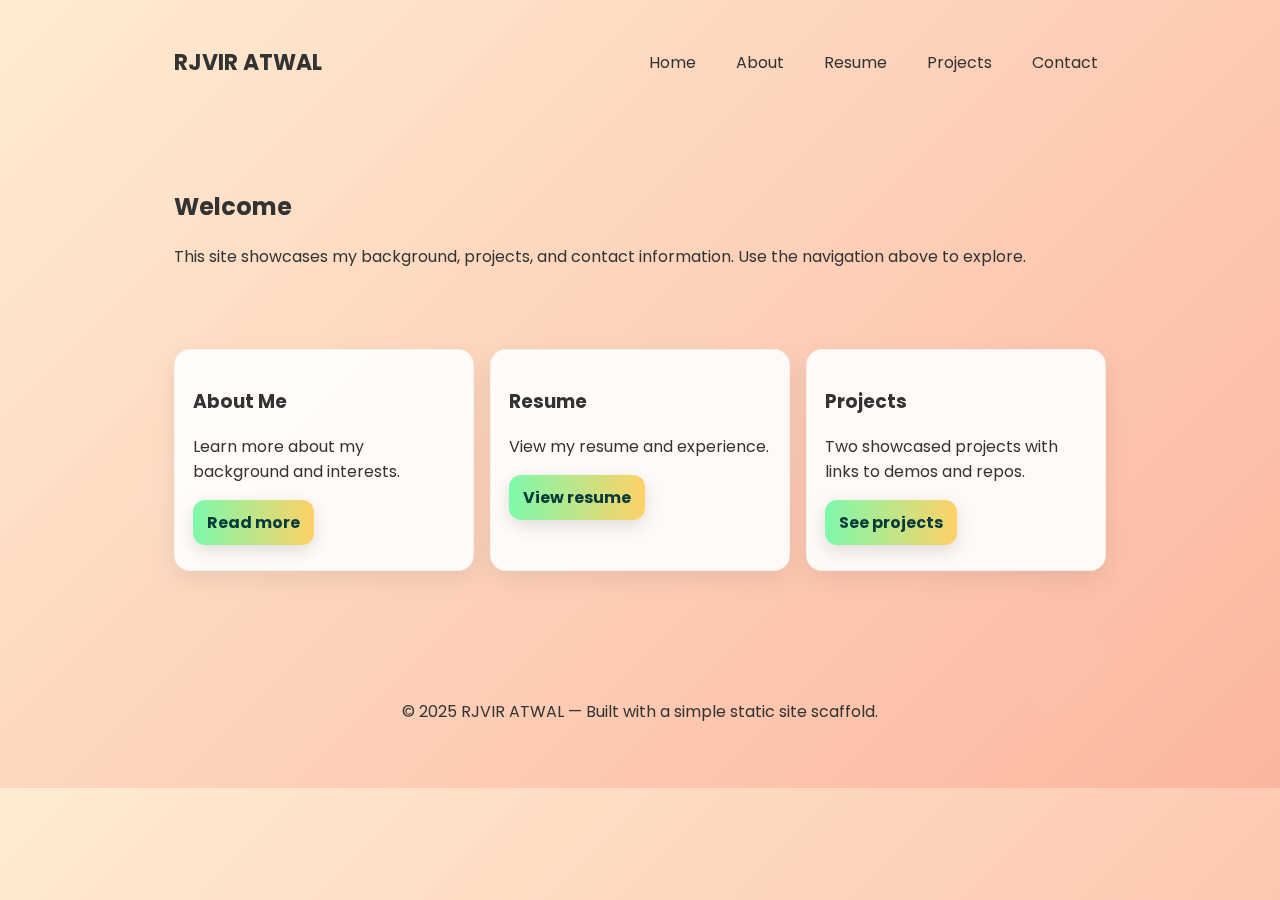
<file: site/index.html>
<!doctype html>
<html lang="en">
<head>
  <meta charset="utf-8" />
  <meta name="viewport" content="width=device-width,initial-scale=1" />
  <title>Home - Personal Webpage</title>
  <link rel="stylesheet" href="css/styles.css">
</head>
<body>
  <div class="bubble" style="left:10%;width:140px;height:140px;animation-duration:18s;opacity:0.08"></div>
  <div class="bubble" style="left:80%;width:90px;height:90px;animation-duration:14s;opacity:0.06;top:70%"></div>
  <div class="bubble" style="left:40%;width:110px;height:110px;animation-duration:20s;opacity:0.05;top:60%"></div>
  <header class="site-header">
    <div class="container">
      <h1>RJVIR ATWAL</h1>
      <button class="nav-toggle" aria-controls="site-nav" aria-expanded="false" aria-label="Toggle navigation">
        <span class="hamburger" aria-hidden="true"></span>
      </button>
      <nav class="site-nav" id="site-nav" aria-label="Main navigation">
        <a href="index.html">Home</a>
        <a href="about.html">About</a>
        <a href="resume.html">Resume</a>
        <a href="projects.html">Projects</a>
        <a href="contact.html">Contact</a>
      </nav>
    </div>
  </header>

  <main class="container">
    <section class="hero">
      <h2>Welcome</h2>
      <p>This site showcases my background, projects, and contact information. Use the navigation above to explore.</p>
    </section>

    <section class="quick-links">
      <div class="card">
        <h3>About Me</h3>
        <p>Learn more about my background and interests.</p>
        <a class="btn" href="about.html">Read more</a>
      </div>
      <div class="card">
        <h3>Resume</h3>
        <p>View my resume and experience.</p>
        <a class="btn" href="resume.html">View resume</a>
      </div>
      <div class="card">
        <h3>Projects</h3>
        <p>Two showcased projects with links to demos and repos.</p>
        <a class="btn" href="projects.html">See projects</a>
      </div>
    </section>
  </main>

  <footer class="site-footer">
    <div class="container">
      <p>&copy; 2025 RJVIR ATWAL — Built with a simple static site scaffold.</p>
    </div>
  </footer>
  <script src="js/nav.js"></script>
</body>
</html>
</file>
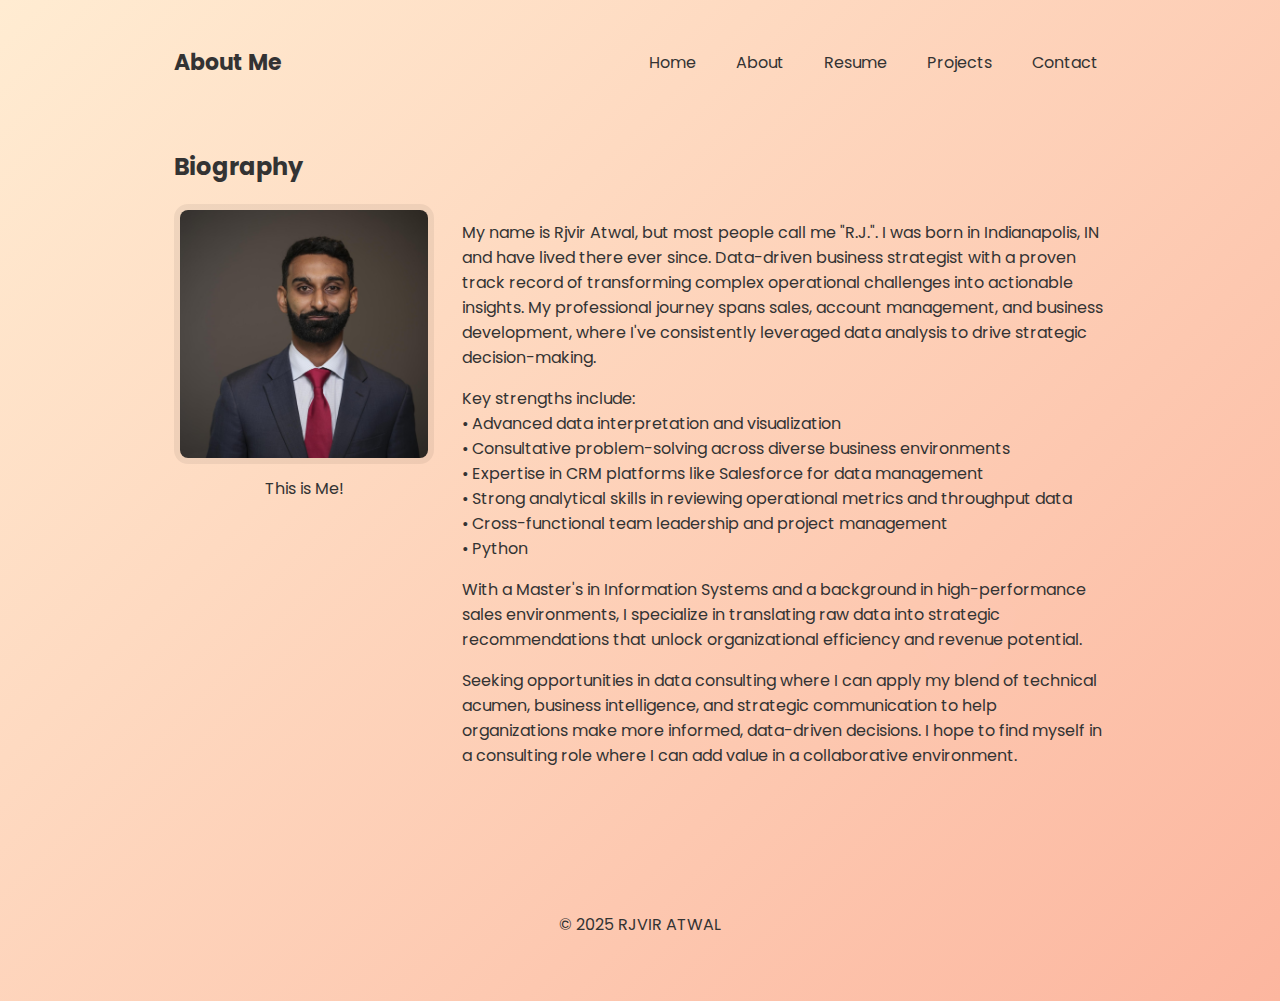
<file: site/about.html>
<!doctype html>
<html lang="en">
<head>
  <meta charset="utf-8" />
  <meta name="viewport" content="width=device-width,initial-scale=1" />
  <title>About - Personal Webpage</title>
  <link rel="stylesheet" href="css/styles.css">
</head>
<body>
  <div class="bubble" style="left:12%;width:120px;height:120px;animation-duration:16s;opacity:0.07"></div>
  <div class="bubble" style="left:72%;width:100px;height:100px;animation-duration:18s;opacity:0.06;top:65%"></div>
  <header class="site-header">
    <div class="container">
      <h1>About Me</h1>
      <button class="nav-toggle" aria-controls="site-nav" aria-expanded="false" aria-label="Toggle navigation">
        <span class="hamburger" aria-hidden="true"></span>
      </button>
      <nav class="site-nav" id="site-nav" aria-label="Main navigation">
        <a href="index.html">Home</a>
        <a href="about.html">About</a>
        <a href="resume.html">Resume</a>
        <a href="projects.html">Projects</a>
        <a href="contact.html">Contact</a>
      </nav>
    </div>
  </header>

  <main class="container">
    <section>
      <h2>Biography</h2>
      <div class="bio-grid">
        <figure class="bio-figure">
          <img src="images/HEADSHOT.png" alt="Your photo" class="bio-photo">
          <figcaption class="bio-caption">This is Me!</figcaption>
        </figure>

        <div class="bio-text">
          <p>My name is Rjvir Atwal, but most people call me "R.J.". I was born in Indianapolis, IN and have lived there ever since. Data-driven business strategist with a proven track record of transforming complex operational challenges into actionable insights. My professional journey spans sales, account management, and business development, where I've consistently leveraged data analysis to drive strategic decision-making.</p>

          <p>Key strengths include: <br>
            • Advanced data interpretation and visualization <br> • Consultative problem-solving across diverse business environments <br> • Expertise in CRM platforms like Salesforce for data management <br> • Strong analytical skills in reviewing operational metrics and throughput data <br> • Cross-functional team leadership and project management <br> • Python</p>

          <p>With a Master's in Information Systems and a background in high-performance sales environments, I specialize in translating raw data into strategic recommendations that unlock organizational efficiency and revenue potential.</p>

          <p>Seeking opportunities in data consulting where I can apply my blend of technical acumen, business intelligence, and strategic communication to help organizations make more informed, data-driven decisions. I hope to find myself in a consulting role where I can add value in a collaborative environment.</p>
        </div>
      </div>
    </section>
  </main>

  <footer class="site-footer">
    <div class="container">
      <p>&copy; 2025 RJVIR ATWAL</p>
    </div>
  </footer>
  <script src="js/nav.js"></script>
</body>
</html>
</file>
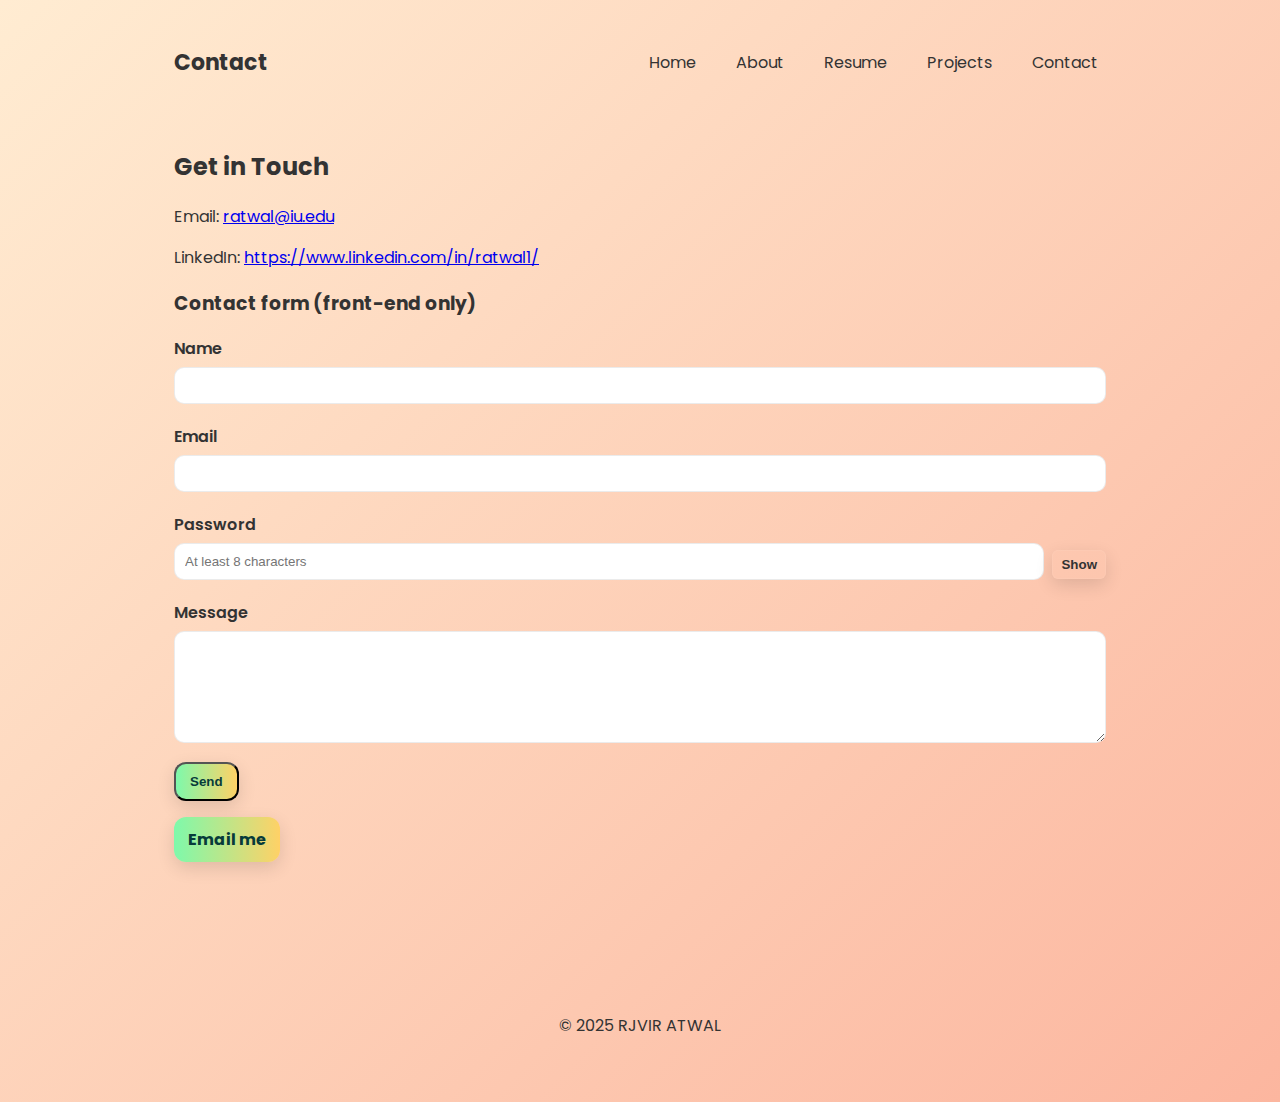
<file: site/contact.html>
<!doctype html>
<html lang="en">
<head>
  <meta charset="utf-8" />
  <meta name="viewport" content="width=device-width,initial-scale=1" />
  <title>Contact - Personal Webpage</title>
  <link rel="stylesheet" href="css/styles.css">
</head>
<body>
  <header class="site-header">
    <div class="container">
      <h1>Contact</h1>
      <button class="nav-toggle" aria-controls="site-nav" aria-expanded="false" aria-label="Toggle navigation">
        <span class="hamburger" aria-hidden="true"></span>
      </button>
      <nav class="site-nav" id="site-nav" aria-label="Main navigation">
        <a href="index.html">Home</a>
        <a href="about.html">About</a>
        <a href="resume.html">Resume</a>
        <a href="projects.html">Projects</a>
        <a href="contact.html">Contact</a>
      </nav>
    </div>
  </header>

  <main class="container">
    <section>
      <h2>Get in Touch</h2>
      <p>Email: <a href="mailto:ratwal@iu.edu">ratwal@iu.edu</a></p>
      <p>LinkedIn: <a href="https://www.linkedin.com/in/ratwal1/">https://www.linkedin.com/in/ratwal1/</a></p>

      <h3>Contact form (front-end only)</h3>
      <form id="contact-form" action="" method="post" onsubmit="return handleSubmit(event)">
        <label for="name">Name</label>
        <input id="name" name="name" type="text" required>

        <label for="email">Email</label>
        <input id="email" name="email" type="email" required>

        <label for="password">Password</label>
        <div style="display:flex;gap:8px;align-items:center;">
          <input id="password" name="password" type="password" minlength="8" placeholder="At least 8 characters" required style="flex:1">
          <button type="button" id="toggle-pw" class="btn" style="background:transparent;color:var(--sand);border:1px solid rgba(255,255,255,0.06);padding:6px 8px;border-radius:6px;">Show</button>
        </div>

        <label for="message">Message</label>
        <textarea id="message" name="message" rows="6" required></textarea>

    
        <button type="submit" class="btn">Send</button>
      </form>

      <p> <a class="btn" href="mailto:ratwal@iu.edu">Email me</a></p>

      <script>
        // Toggle show/hide password
        const pw = document.getElementById('password');
        const toggle = document.getElementById('toggle-pw');
        toggle.addEventListener('click', () => {
          if (pw.type === 'password') { pw.type = 'text'; toggle.textContent = 'Hide'; }
          else { pw.type = 'password'; toggle.textContent = 'Show'; }
        });

        // Simple client-side validation and placeholder submit handler
        function handleSubmit(e) {
          e.preventDefault();
          const name = document.getElementById('name').value.trim();
          const email = document.getElementById('email').value.trim();
          const password = pw.value;
          const message = document.getElementById('message').value.trim();

          if (!name || !email || !message || password.length < 8) {
            alert('Please complete the form. Password must be at least 8 characters.');
            return false;
          }

          alert('This is a placeholder form. To actually send this message, wire the form to a server endpoint or use a form service.');
          return false; // prevent navigation for placeholder
        }
      </script>
    </section>
  </main>

  <footer class="site-footer">
    <div class="container">
      <p>&copy; 2025 RJVIR ATWAL</p>
    </div>
  </footer>
  <script src="js/nav.js"></script>
</body>
</html>
</file>
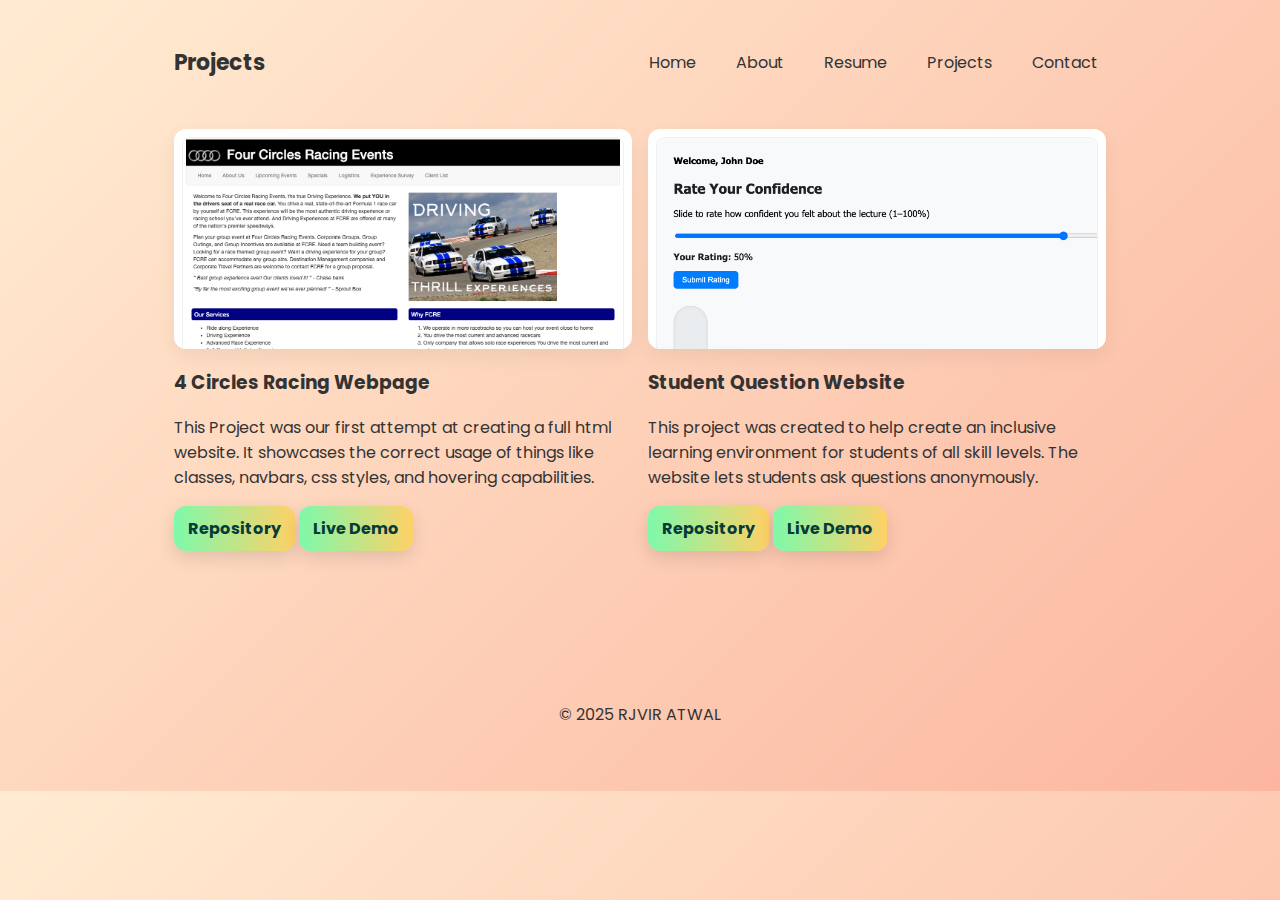
<file: site/projects.html>
<!doctype html>
<html lang="en">
<head>
  <meta charset="utf-8" />
  <meta name="viewport" content="width=device-width,initial-scale=1" />
  <title>Projects - Personal Webpage</title>
  <link rel="stylesheet" href="css/styles.css">
</head>
<body>
  <header class="site-header">
    <div class="container">
      <h1>Projects</h1>
      <button class="nav-toggle" aria-controls="site-nav" aria-expanded="false" aria-label="Toggle navigation">
        <span class="hamburger" aria-hidden="true"></span>
      </button>
      <nav class="site-nav" id="site-nav" aria-label="Main navigation">
        <a href="index.html">Home</a>
        <a href="about.html">About</a>
        <a href="resume.html">Resume</a>
        <a href="projects.html">Projects</a>
        <a href="contact.html">Contact</a>
      </nav>
    </div>
  </header>

  <main class="container">
    <section class="projects-grid">
      <article class="project">
        <div class="screenshot-wrap">
          <img src="images/4Circles.png" alt="Project 1 screenshot">
        </div>
        <h3>4 Circles Racing Webpage</h3>
        <p>This Project was our first attempt at creating a full html website. It showcases the correct usage of things like classes, navbars, css styles, and hovering capabilities.</p>
        <p><a class="btn" href="https://github.com/rj-atwal1/4CirclesWebsite.git">Repository</a> <a class="btn" href="https://ratwal.pages.iu.edu/FCRE6/index.html">Live Demo</a></p>
      </article>

      <article class="project">
        <div class="screenshot-wrap">
          <img src="images/Project 2 Screen.png" alt="Project 2 screenshot">
        </div>
        <h3>Student Question Website</h3>
        <p>This project was created to help create an inclusive learning environment for students of all skill levels. The website lets students ask questions anonymously.</p>
        <p><a class="btn" href="https://github.com/rj-atwal1/Student-Question-Website.git">Repository</a> <a class="btn" href="https://ratwal.pages.iu.edu/sandbox/index.html">Live Demo</a></p>
      </article>
    </section>
  </main>

  <footer class="site-footer">
    <div class="container">
      <p>&copy; 2025 RJVIR ATWAL</p>
    </div>
  </footer>
  <script src="js/nav.js"></script>
</body>
</html>
</file>
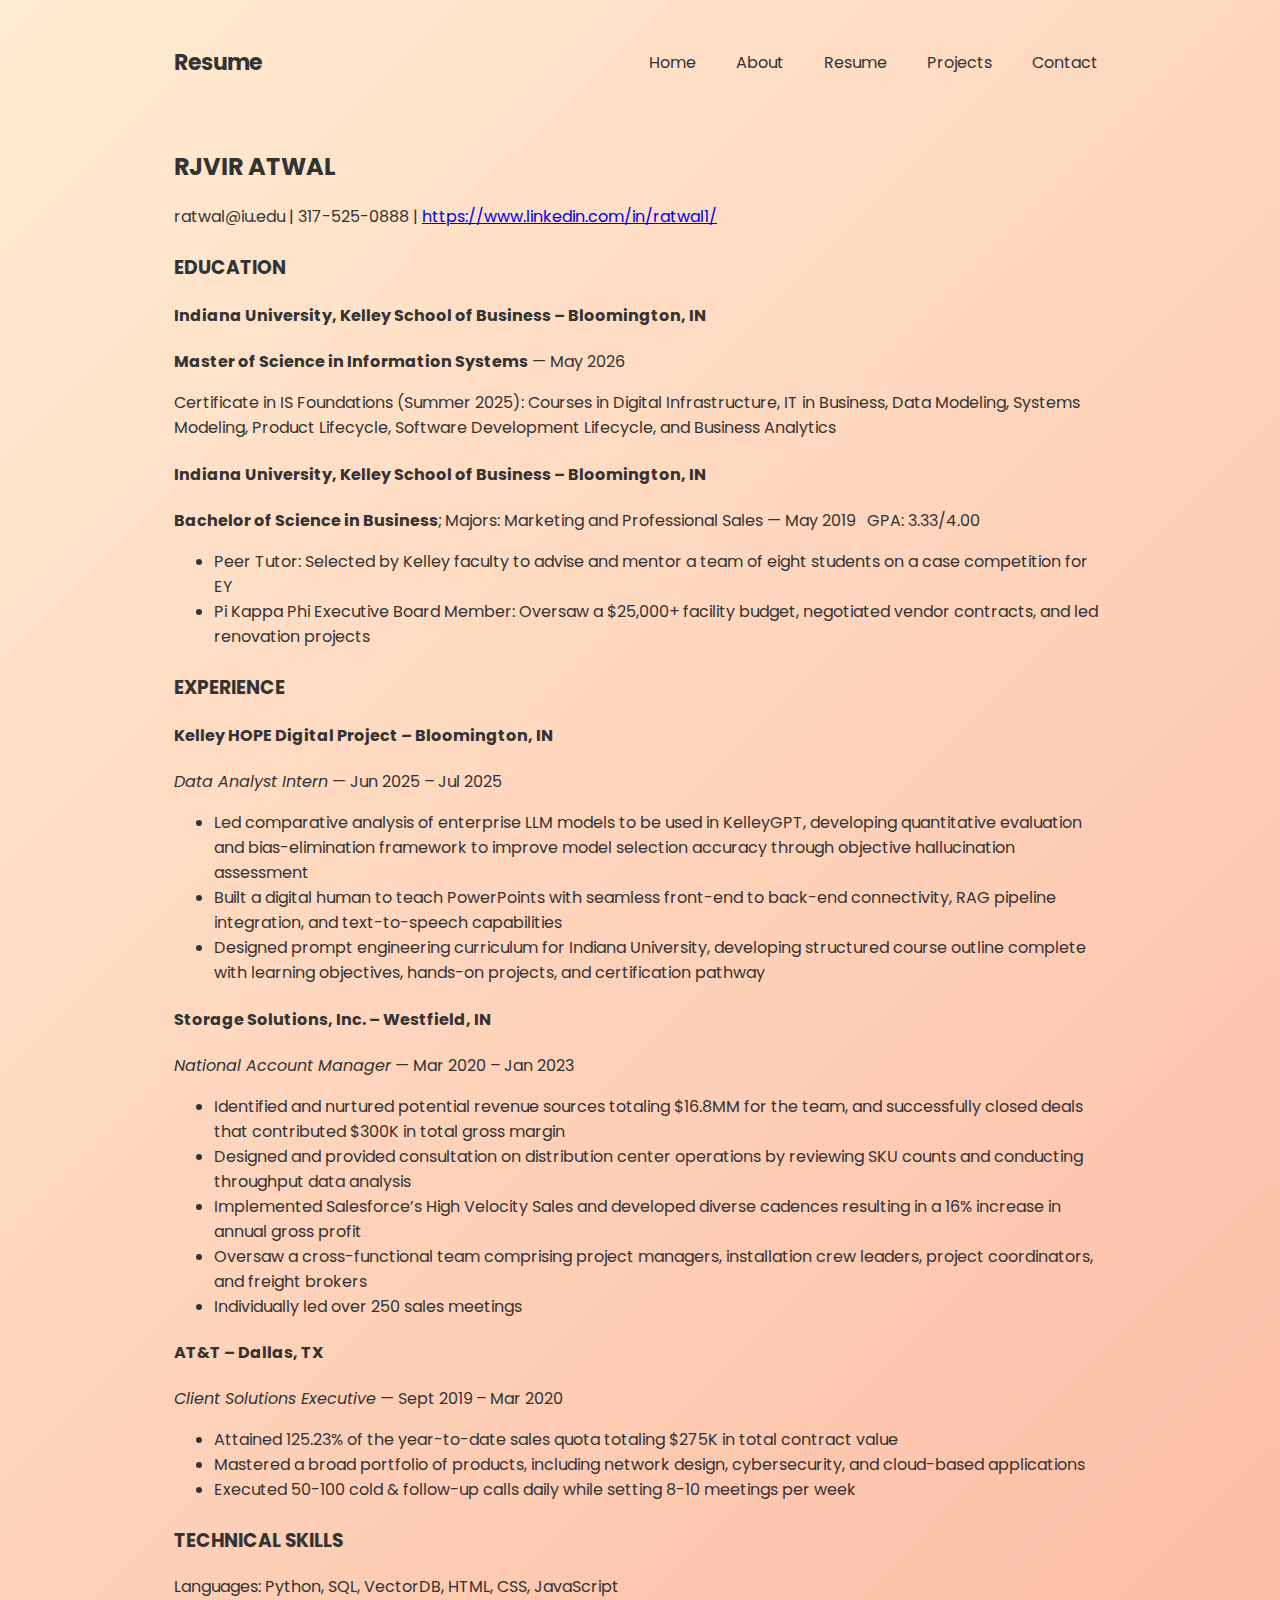
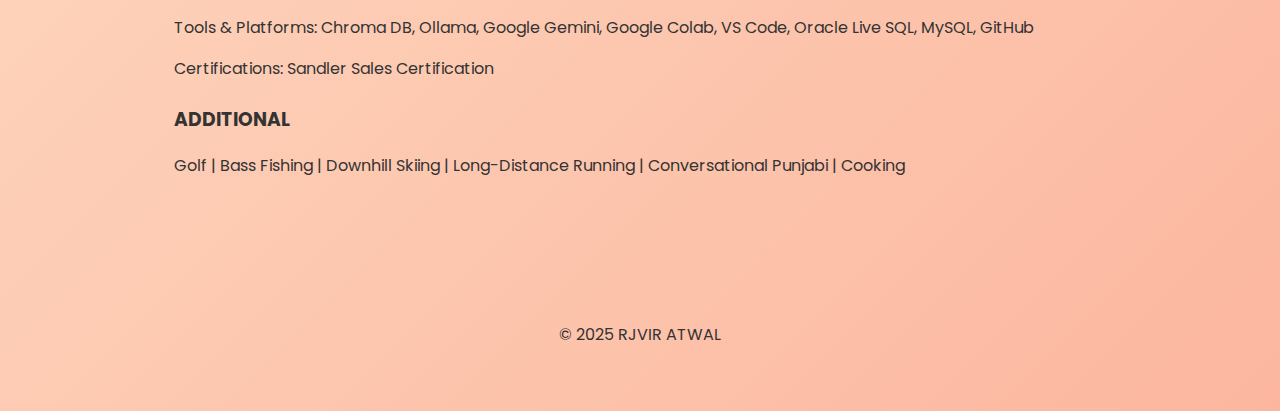
<file: site/resume.html>
<!doctype html>
<html lang="en">
<head>
  <meta charset="utf-8" />
  <meta name="viewport" content="width=device-width,initial-scale=1" />
  <title>Resume - RJVIR ATWAL</title>
  <link rel="stylesheet" href="css/styles.css">
</head>
<body>
  <header class="site-header">
    <div class="container">
      <h1>Resume</h1>
      <button class="nav-toggle" aria-controls="site-nav" aria-expanded="false" aria-label="Toggle navigation">
        <span class="hamburger" aria-hidden="true"></span>
      </button>
      <nav class="site-nav" id="site-nav" aria-label="Main navigation">
        <a href="index.html">Home</a>
        <a href="about.html">About</a>
        <a href="resume.html">Resume</a>
        <a href="projects.html">Projects</a>
        <a href="contact.html">Contact</a>
      </nav>
    </div>
  </header>

  <main class="container resume">
    <section class="contact">
      <h2>RJVIR ATWAL</h2>
      <p>ratwal@iu.edu | 317-525-0888 | <a href="https://www.linkedin.com/in/ratwal1/">https://www.linkedin.com/in/ratwal1/</a></p>
    </section>

    <section>
      <h3>EDUCATION</h3>
      <h4>Indiana University, Kelley School of Business – Bloomington, IN</h4>
      <p><strong>Master of Science in Information Systems</strong> — May 2026</p>
      <p>Certificate in IS Foundations (Summer 2025): Courses in Digital Infrastructure, IT in Business, Data Modeling, Systems Modeling, Product Lifecycle, Software Development Lifecycle, and Business Analytics</p>

      <h4>Indiana University, Kelley School of Business – Bloomington, IN</h4>
      <p><strong>Bachelor of Science in Business</strong>; Majors: Marketing and Professional Sales — May 2019 &nbsp; GPA: 3.33/4.00</p>
      <ul>
        <li>Peer Tutor: Selected by Kelley faculty to advise and mentor a team of eight students on a case competition for EY</li>
        <li>Pi Kappa Phi Executive Board Member: Oversaw a $25,000+ facility budget, negotiated vendor contracts, and led renovation projects</li>
      </ul>
    </section>

    <section>
      <h3>EXPERIENCE</h3>
      <h4>Kelley HOPE Digital Project – Bloomington, IN</h4>
      <p><em>Data Analyst Intern</em> — Jun 2025 – Jul 2025</p>
      <ul>
        <li>Led comparative analysis of enterprise LLM models to be used in KelleyGPT, developing quantitative evaluation and bias-elimination framework to improve model selection accuracy through objective hallucination assessment</li>
        <li>Built a digital human to teach PowerPoints with seamless front-end to back-end connectivity, RAG pipeline integration, and text-to-speech capabilities</li>
        <li>Designed prompt engineering curriculum for Indiana University, developing structured course outline complete with learning objectives, hands-on projects, and certification pathway</li>
      </ul>


      <h4>Storage Solutions, Inc. – Westfield, IN</h4>
      <p><em>National Account Manager</em> — Mar 2020 – Jan 2023</p>
      <ul>
        <li>Identified and nurtured potential revenue sources totaling $16.8MM for the team, and successfully closed deals that contributed $300K in total gross margin</li>
        <li>Designed and provided consultation on distribution center operations by reviewing SKU counts and conducting throughput data analysis</li>
        <li>Implemented Salesforce’s High Velocity Sales and developed diverse cadences resulting in a 16% increase in annual gross profit</li>
        <li>Oversaw a cross-functional team comprising project managers, installation crew leaders, project coordinators, and freight brokers</li>
        <li>Individually led over 250 sales meetings</li>
      </ul>

      <h4>AT&T – Dallas, TX</h4>
      <p><em>Client Solutions Executive</em> — Sept 2019 – Mar 2020</p>
      <ul>
        <li>Attained 125.23% of the year-to-date sales quota totaling $275K in total contract value</li>
        <li>Mastered a broad portfolio of products, including network design, cybersecurity, and cloud-based applications</li>
        <li>Executed 50-100 cold & follow-up calls daily while setting 8-10 meetings per week</li>
      </ul>
    </section>

    <section>
      <h3>TECHNICAL SKILLS</h3>
      <p>Languages: Python, SQL, VectorDB, HTML, CSS, JavaScript</p>
      <p>Tools & Platforms: Chroma DB, Ollama, Google Gemini, Google Colab, VS Code, Oracle Live SQL, MySQL, GitHub</p>
      <p>Certifications: Sandler Sales Certification</p>
    </section>

    <section>
      <h3>ADDITIONAL</h3>
      <p>Golf | Bass Fishing | Downhill Skiing | Long-Distance Running | Conversational Punjabi | Cooking</p>
    </section>
  </main>

  <footer class="site-footer">
    <div class="container">
      <p>&copy; 2025 RJVIR ATWAL</p>
    </div>
  </footer>
  <script src="js/nav.js"></script>
</body>
</html>
</file>
<file: site/css/styles.css>
@import url('https://fonts.googleapis.com/css2?family=Poppins:wght@400;600;700&display=swap');

:root{
  --max:980px;
  --bg-1: #ffecd2; /* peach */
  --bg-2: #fcb69f; /* coral */
  --accent-1: #7ef9ab; /* mint */
  --accent-2: #ffd166; /* yellow */
  --muted: #333;
  --card: rgba(255,255,255,0.9);
}

*{box-sizing:border-box}
.bubble{position:fixed;left:50%;top:50%;width:100px;height:100px;border-radius:50%;background:radial-gradient(circle at 30% 30%, rgba(255,255,255,0.12), rgba(255,255,255,0.04));pointer-events:none;opacity:0.12;mix-blend-mode:screen;animation:float 12s infinite linear}
@keyframes float{
  0%{transform:translateY(0) translateX(-50%) scale(.6)}
  50%{transform:translateY(-60vh) translateX(-30%) scale(1.2)}
  100%{transform:translateY(-120vh) translateX(10%) scale(.8)}
}

body{font-family:'Poppins',system-ui,-apple-system,Segoe UI,Roboto,'Helvetica Neue',Arial;margin:0;background:linear-gradient(135deg,var(--bg-1) 0%, var(--bg-2) 100%);color:var(--muted);-webkit-font-smoothing:antialiased}
.container{max-width:var(--max);margin:0 auto;padding:24px}
.site-header{background:transparent;padding-top:20px}
.site-header .container{display:flex;align-items:center;justify-content:space-between}
.site-header h1{font-size:22px;margin:0;color:var(--muted);font-weight:700}
.site-header nav a{margin-left:12px;color:var(--muted);text-decoration:none;padding:6px 8px;border-radius:8px}
.site-header nav a:hover{background:rgba(255,255,255,0.6)}
.hero{padding:40px 0}
.hero h2{color:var(--muted)}
.quick-links{display:grid;grid-template-columns:repeat(auto-fit,minmax(220px,1fr));gap:16px;margin-top:24px}
.card{background:var(--card);padding:18px;border-radius:16px;box-shadow:0 8px 24px rgba(0,0,0,0.08);border:1px solid rgba(0,0,0,0.04)}
.btn{display:inline-block;background:linear-gradient(90deg,var(--accent-1),var(--accent-2));color:#073b3a;padding:10px 14px;border-radius:12px;text-decoration:none;font-weight:700;box-shadow:0 6px 18px rgba(0,0,0,0.12)}
.btn{position:relative;overflow:hidden;transition:transform .18s cubic-bezier(.2,.9,.3,1),box-shadow .18s,filter .18s}
.btn::after{content:"";position:absolute;left:50%;top:50%;width:0;height:0;border-radius:50%;background:rgba(255,255,255,0.18);transform:translate(-50%,-50%);transition:width .4s ease,height .4s ease,opacity .4s}
.btn:hover{transform:translateY(-4px) scale(1.02);box-shadow:0 18px 40px rgba(0,0,0,0.16);filter:brightness(1.02)}
.btn:active{transform:translateY(-1px) scale(.99);box-shadow:0 8px 20px rgba(0,0,0,0.12)}
.btn:focus{outline:3px solid rgba(255,209,102,0.35);outline-offset:4px}
.btn:focus::after{width:220%;height:220%;opacity:0}
.btn:hover::after{width:220%;height:220%;opacity:0}

.site-header nav a{transition:transform .12s ease,background .12s ease,box-shadow .12s}
.site-header nav a:hover{transform:translateY(-2px);box-shadow:0 8px 20px rgba(0,0,0,0.08);background:linear-gradient(90deg,rgba(255,255,255,0.7),rgba(255,255,255,0.5))}
.site-header nav a:focus{outline:3px solid rgba(126,249,171,0.25);outline-offset:4px}

/* small subtle pulse for cards on hover */
.card{transition:transform .18s cubic-bezier(.2,.9,.3,1),box-shadow .18s}
.card:hover{transform:translateY(-6px);box-shadow:0 22px 42px rgba(0,0,0,0.12)}
.site-footer{margin-top:40px;padding:24px 0;text-align:center;color:var(--muted)}
.profile-photo{width:180px;height:180px;object-fit:cover;border-radius:16px;border:4px solid rgba(0,0,0,0.06)}
.bio-grid{display:flex;gap:28px;align-items:flex-start;margin-top:12px}
.bio-figure{flex:0 0 260px;margin:0}
.bio-photo{width:260px;height:260px;object-fit:cover;border-radius:14px;border:6px solid rgba(0,0,0,0.06);display:block}
.bio-caption{margin-top:12px;color:var(--muted);text-align:center}
.bio-text{flex:1}
.projects-grid{display:grid;grid-template-columns:repeat(auto-fit,minmax(240px,1fr));gap:16px}
.project img{width:100%;height:150px;object-fit:cover;border-radius:12px;border:1px solid rgba(0,0,0,0.06)}
.screenshot-wrap{width:100%;max-width:520px;max-height:220px;overflow:hidden;border-radius:12px;background:#fff;padding:8px;box-shadow:0 8px 20px rgba(0,0,0,0.06);margin-bottom:12px}
.screenshot-wrap img{width:100%;height:100%;object-fit:contain;display:block;border-radius:8px}
.resume h3{margin-top:24px;color:var(--muted)}
form input,form textarea{width:100%;padding:10px;margin:6px 0 12px;border:1px solid rgba(0,0,0,0.08);border-radius:10px;background:#fff;color:var(--muted)}
form label{display:block;margin-top:8px;color:var(--muted);font-weight:600}


/* colorful floating shapes */
.shape{position:fixed;pointer-events:none;mix-blend-mode:screen;opacity:0.12;border-radius:50%;filter:blur(6px)}

@media (max-width:600px){.site-header .container{flex-direction:column;align-items:flex-start}.site-header nav{margin-top:8px}}
/* Responsive nav: hamburger */
.nav-toggle{display:none;border:0;background:transparent;padding:8px;border-radius:8px;cursor:pointer}
.nav-toggle .hamburger{display:inline-block;width:22px;height:2px;background:var(--muted);position:relative}
.nav-toggle .hamburger::before,.nav-toggle .hamburger::after{content:"";position:absolute;left:0;width:22px;height:2px;background:var(--muted);transition:transform .18s ease,opacity .18s}
.nav-toggle .hamburger::before{top:-7px}
.nav-toggle .hamburger::after{top:7px}

.nav-toggle .hamburger.open{background:transparent}
.nav-toggle .hamburger.open::before{transform:translateY(7px) rotate(45deg)}
.nav-toggle .hamburger.open::after{transform:translateY(-7px) rotate(-45deg)}
.nav-toggle .hamburger.open::before,.nav-toggle .hamburger.open::after{background:var(--muted)}

/* nav layout when collapsed */
.site-nav{display:flex;gap:12px;align-items:center}

@media (max-width:880px){
  .nav-toggle{display:block}
  .site-nav{display:none;flex-direction:column;width:100%;margin-top:8px}
  .site-nav.show{display:flex}
  .site-nav a{padding:10px 12px;background:rgba(255,255,255,0.9);border-radius:8px;color:var(--muted);width:100%;text-align:left}
  .site-header .container{align-items:flex-start}
}
@media (max-width:880px){.bio-grid{flex-direction:column;align-items:center}.bio-figure{flex:initial}.bio-photo{width:220px;height:220px}}
</file>
